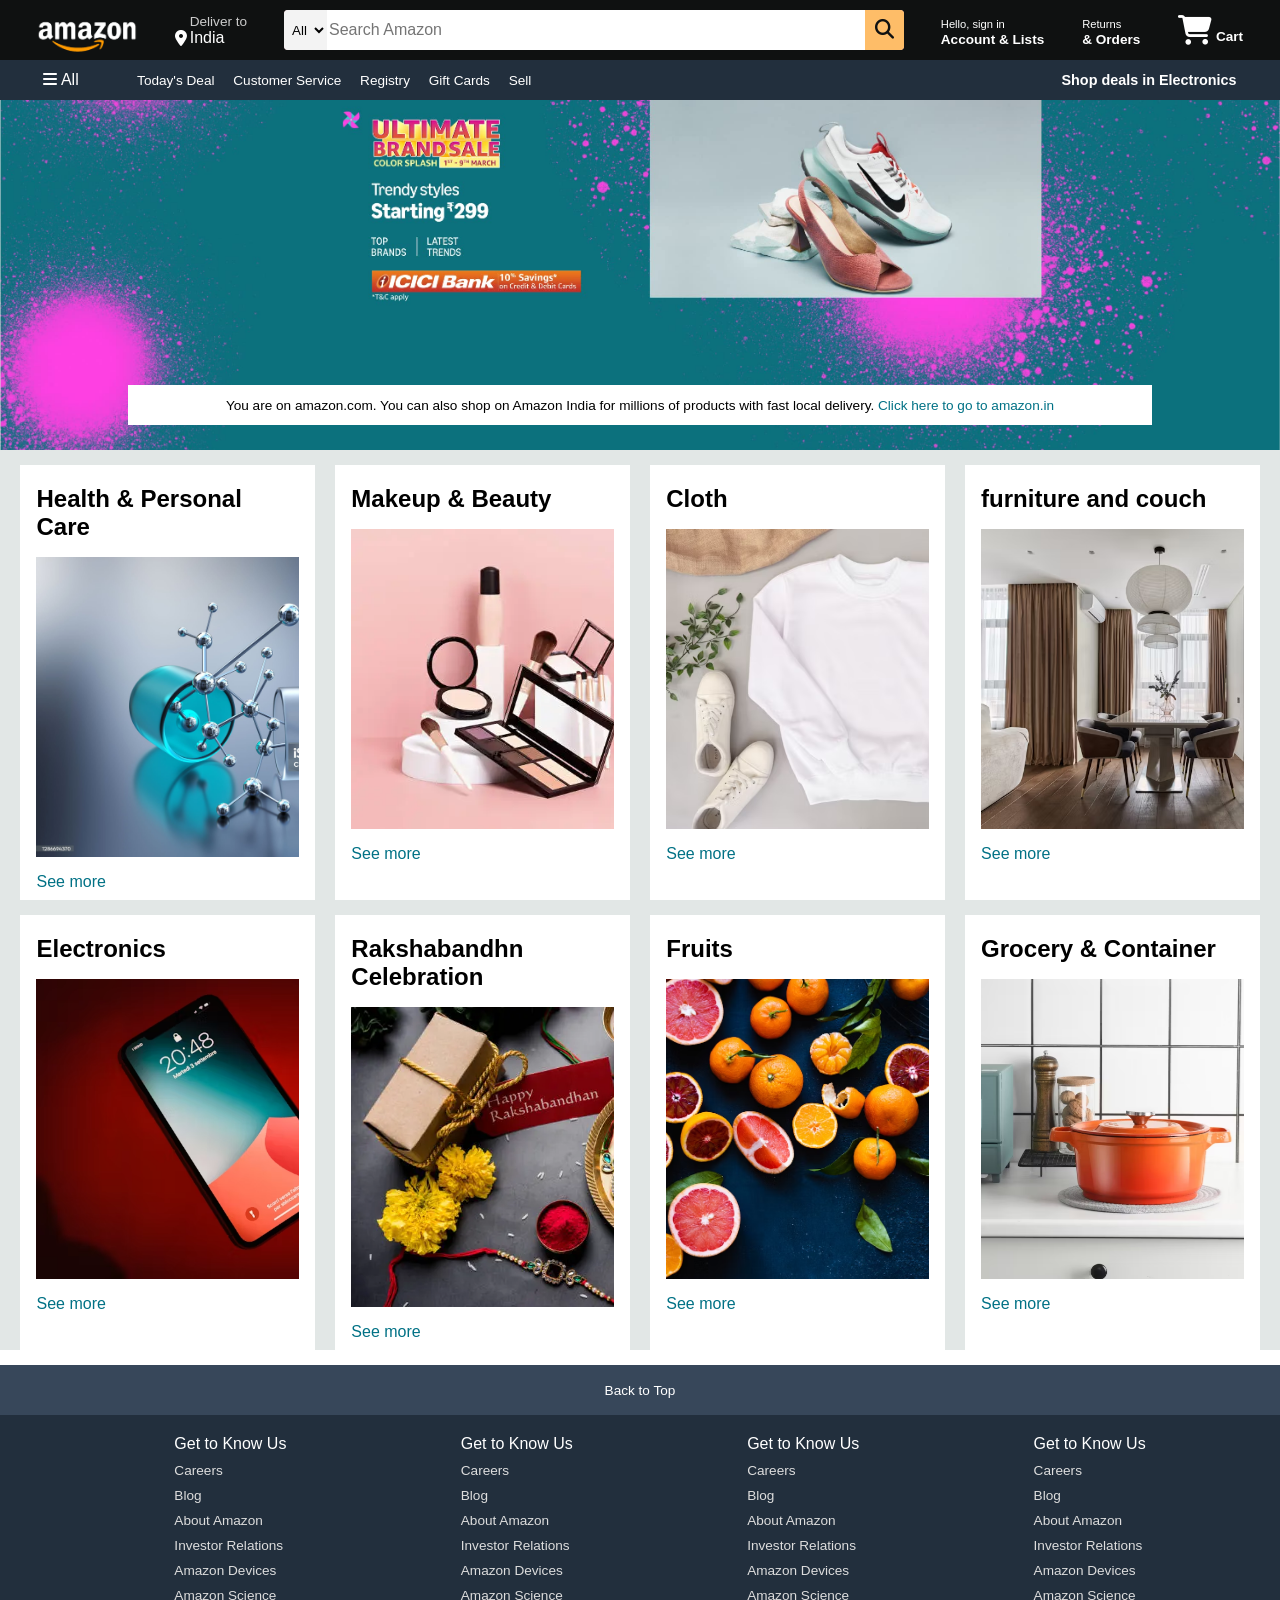
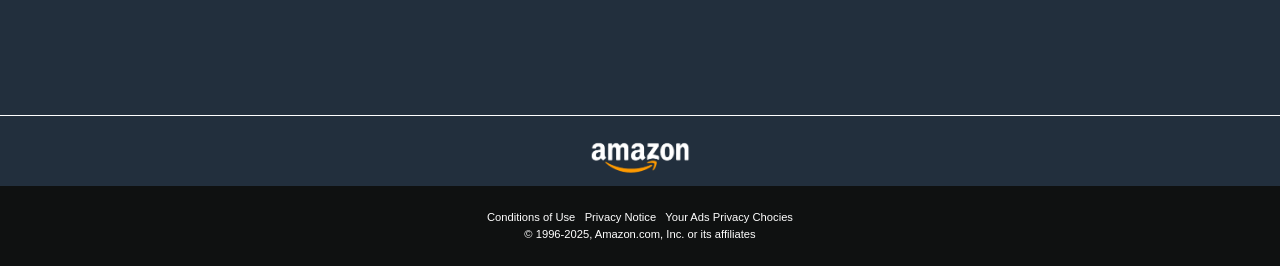
<file: indexamazon.html>
<!DOCTYPE html>
<html lang="en">
<head>
    <meta charset="UTF-8">
    <meta name="viewport" content="width=device-width, initial-scale=1.0">
    <title>Amazon</title>
    <link rel="stylesheet" href="https://cdnjs.cloudflare.com/ajax/libs/font-awesome/6.7.2/css/all.min.css" integrity="sha512-Evv84Mr4kqVGRNSgIGL/F/aIDqQb7xQ2vcrdIwxfjThSH8CSR7PBEakCr51Ck+w+/U6swU2Im1vVX0SVk9ABhg==" crossorigin="anonymous" referrerpolicy="no-referrer" />
    <link rel="stylesheet" href="styleamazon.css">
</head>
<body>
    <header>
        <div class="navbar">
           <div class="nav-logo border">
            <div class="logo"></div>
           </div> 

           
           <div class="nav-address border">
            <p class="add-first">Deliver to</p>
            <div class="add-icon">
                <i class="fa-solid fa-location-dot"></i>
                <p class="add-second">India</p>
            </div>
           </div> 

           <div class="nav-search">
                <select class="search-select">
                    <option>All</option>
                </select>
                <input placeholder="Search Amazon" class="search-input">
                <div class="search-icon">
                    <i class="fa-solid fa-magnifying-glass"></i>
                </div>
           </div>

           <div class="nav-signin border">
            <p><span>Hello, sign in</span></p>
            <p class="nav-second">Account & Lists</p>
           </div>

           <div class="nav-return border">
            <p><span>Returns</span></p>
            <p class="nav-second">& Orders</p>
           </div>

           <div class="nav-cart border">
            <i class="fa-solid fa-cart-shopping"></i>
            Cart
           </div>
        </div>

        <div class="panel">
            <div class="panel-all">
                <i class="fa-solid fa-bars"></i>
                All
            </div>

            <div class="panel-ops">
                <p>Today's Deal</p>
                <p>Customer Service</p>
                <p>Registry</p>
                <p>Gift Cards</p>
                <p>Sell</p>
            </div>

            <div class="panel-deals">
                Shop deals in Electronics
            </div>
        </div>
    </header>

    <div class="hero-section">
        <div class="hero-msg">
            <p>You are on amazon.com. You can also shop on Amazon India for millions of products with fast local delivery. <a>Click here to go to amazon.in</a></p>
        </div>
    </div>

    <div class="shop-section">
        <div class="box">
            <div class="box-content">
                <h2>Health & Personal Care</h2>
                <div class="box-img" style="background-image: url('health.jpg');"></div>
                <p>See more</p>
            </div>
        </div>
        <div class="box">
            <div class="box-content">
                <h2>Makeup & Beauty</h2>
                <div class="box-img" style="background-image: url('beauty1.jpg');"></div>
                <p>See more</p>
            </div>
        </div>
        <div class="box">
            <div class="box-content">
                <h2>Cloth</h2>
                <div class="box-img" style="background-image: url('cloth.jpg');"></div>
                <p>See more</p>
            </div>
        </div>
        <div class="box">
            <div class="box-content">
                <h2>furniture and couch</h2>
                <div class="box-img" style="background-image: url('furniture.jpg');"></div>
                <p>See more</p>
            </div>
        </div>
        <div class="box">
            <div class="box-content">
                <h2>Electronics</h2>
                <div class="box-img" style="background-image: url('mobile.jpg');"></div>
                <p>See more</p>
            </div>
        </div>
        <div class="box">
            <div class="box-content">
                <h2>Rakshabandhn Celebration</h2>
                <div class="box-img" style="background-image: url('rakhi.jpg');"></div>
                <p>See more</p>
            </div>
        </div>
        <div class="box">
            <div class="box-content">
                <h2>Fruits</h2>
                <div class="box-img" style="background-image: url('fruit.jpg');"></div>
                <p>See more</p>
            </div>
        </div>
        <div class="box">
            <div class="box-content">
                <h2>Grocery & Container</h2>
                <div class="box-img" style="background-image: url('pot.jpg');"></div>
                <p>See more</p>
            </div>
        </div>
    </div>
    <footer>
        <div class="foot-panel1">
            Back to Top
        </div>
        <div class="foot-panel2">
            <ul>
                <p>Get to Know Us</p>
                <a>Careers</a>
                <a>Blog</a>
                <a>About Amazon</a>
                <a>Investor Relations</a>
                <a>Amazon Devices</a>
                <a>Amazon Science</a>
            </ul>

            <ul>
                <p>Get to Know Us</p>
                <a>Careers</a>
                <a>Blog</a>
                <a>About Amazon</a>
                <a>Investor Relations</a>
                <a>Amazon Devices</a>
                <a>Amazon Science</a>
            </ul>


            <ul>
                <p>Get to Know Us</p>
                <a>Careers</a>
                <a>Blog</a>
                <a>About Amazon</a>
                <a>Investor Relations</a>
                <a>Amazon Devices</a>
                <a>Amazon Science</a>
            </ul>


            <ul>
                <p>Get to Know Us</p>
                <a>Careers</a>
                <a>Blog</a>
                <a>About Amazon</a>
                <a>Investor Relations</a>
                <a>Amazon Devices</a>
                <a>Amazon Science</a>
            </ul>
        </div>

        <div class="foot-panel3">
            <div class="picker"></div>
        </div>

        <div class="foot-panel4">
            <div class="pages">
                <a>Conditions of Use</a> &nbsp;
                <a>Privacy Notice</a> &nbsp;
                <a>Your Ads Privacy Chocies</a>
            </div>

            <div class="copyright">
                © 1996-2025, Amazon.com, Inc. or its affiliates
            </div>
        </div>
    </footer>
</body>
</html>
</file>
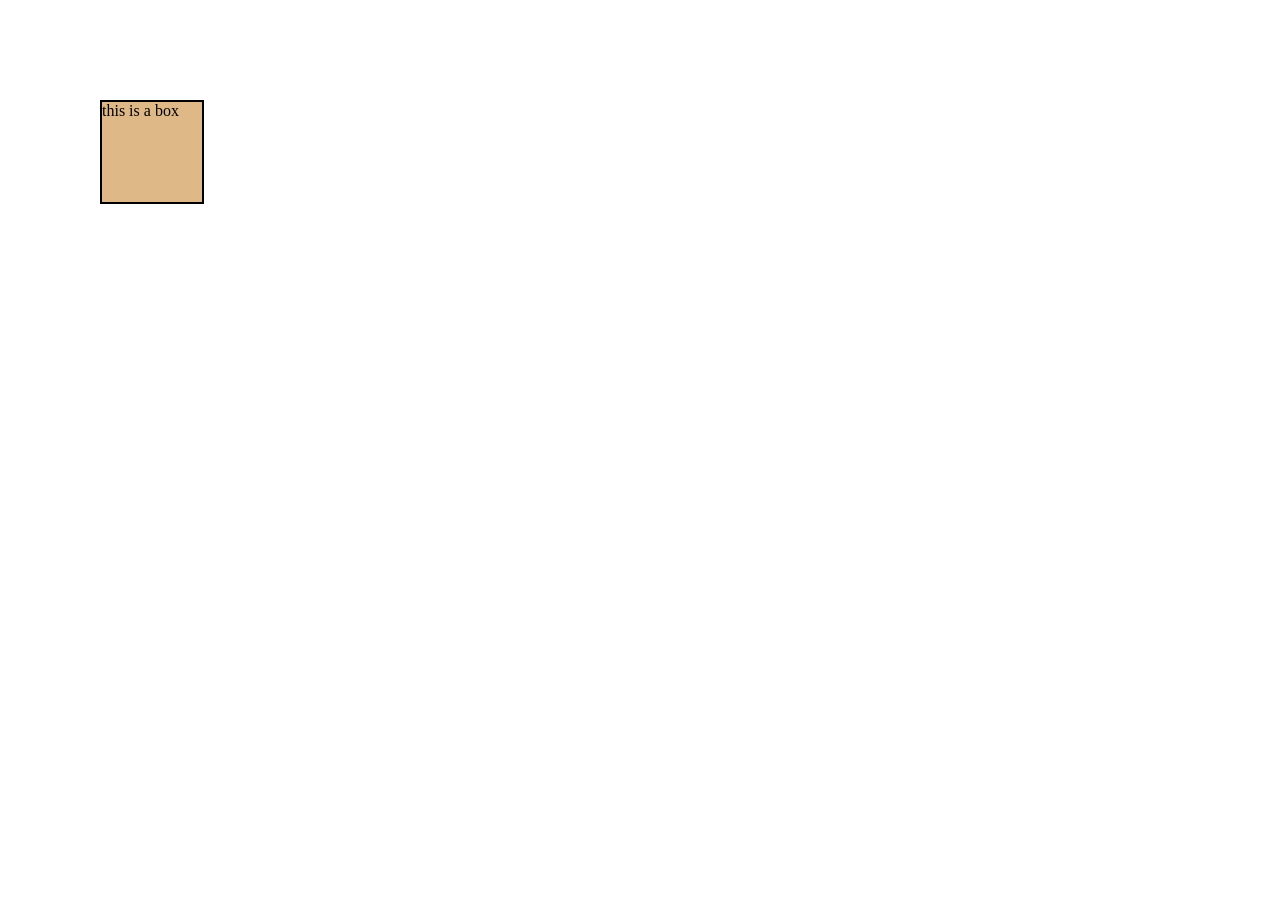
<file: indexCss.html>
<!DOCTYPE html>
<html lang="en">
<head>
    <meta charset="UTF-8">
    <meta name="viewport" content="width=device-width, initial-scale=1.0">
    <title>CSS Level 2</title>
    <link rel="stylesheet" href="style.css">
</head>
<body>
    <!-- <h1>Heading</h1>
    <p>Lorem ipsum dolor sit amet consectetur adipisicing elit. Suscipit architecto quas itaque facere. Voluptates adipisci quisquam eveniet recusandae dolorum eius, eligendi sequi labore ducimus deleniti fugiat perspiciatis voluptas fugit. Esse.</p>
    <button>Click me!</button>
    <div>This is a div</div> -->

    <!-- <div>div1</div>  
   <br>  
    <div>div2</div> 
    <br>   
    <div>div2</div>     -->

    <!-- <div id="navbar">
        <a id="logo">amazon.in</a>
        <a href="#">Account</a>
        <a href="#">My Cart</a>
        <a href="#">Contact Us</a>
        <input placeholder="Search Amazon.in">
        <button>Search</button>
       
    </div> -->

    <!-- <div>box1</div> -->
    
    <!-- <header>
        <div id="navbar">
        <a id="logo">amazon.in</a>
        <a href="#">Account</a>
        <a href="#">My Cart</a>
        <a href="#">Contact Us</a>
        <input placeholder="Search Amazon.in">
        <button>Search</button>
       
    </div>
   </header>

    <div id="content">
        <div class="contentbox" style="background-color: rgba(165, 233, 28, 0.5);">hello Kajol You are very beautiful! hello.</div>
        <div class="contentbox" style="background-color: rgba(214, 74, 203, 0.5);">what a couple! great you are!hii everyone</div>
        <div class="contentbox" style="background-color: rgba(237, 133, 48, 0.5);">by the way who are you? what a performance.</div>
    </div>

    <footer>
        made with &hearts; by Amazon <br> 
        &#169; 1996-2023, Amazon.com, Inc. or its affiliates </footer> -->

        <!-- CSS LEVEL 3:- -->

        <!-- <div id="box1">box1
            <div id="box2">box2</div>
        </div> -->

        <!-- <h1>Position playground</h1>
        
            <div id="box1" style="background-color: red;">box1</div>
            <div id="box2" style="background-color: greenyellow;">box2</div>
            <div id="box3">box3</div>
            <div id="box4" style="background-color: pink;">box4</div> -->
        
       <!-- practice set 5:- -->
        <!-- <p>Lorem ipsum dolor sit amet consectetur, adipisicing elit. Doloremque autem tempora alias, quasi natus fugit inventore earum quo illum, voluptatibus hic ullam cum iusto cumque quia, aliquid et consequatur praesentium!
        Nemo reprehenderit rem cum officia ipsum expedita laborum sint ratione dolor pariatur ut error nam ab in culpa, totam libero aperiam possimus eligendi. Tempore quis ex non eius ipsum. Esse? Lorem ipsum dolor sit amet consectetur adipisicing elit. Eligendi consequuntur iusto laboriosam eveniet ex? Suscipit veritatis amet expedita aliquid culpa alias maxime, temporibus tenetur reiciendis sunt quo excepturi. Ab, eaque.
        Obcaecati expedita sapiente labore rerum laboriosam. In neque temporibus incidunt eos blanditiis commodi error sint, laboriosam veritatis, ad vitae ullam ex, aperiam eaque quis deserunt debitis unde velit obcaecati. Consequuntur?
        Sapiente a eius beatae? Culpa tempore, suscipit dolorem neque cumque, recusandae reiciendis atque corrupti ut necessitatibus quia placeat at eum vero exercitationem maiores maxime nisi eos optio doloribus! Commodi, atque! Lorem ipsum, dolor sit amet consectetur adipisicing elit. Dolore, corrupti, omnis, accusantium commodi impedit corporis eveniet repudiandae unde molestias minima odio et sequi laboriosam vitae voluptatem dignissimos vero ipsa perferendis.
        Sed perferendis laboriosam vitae quidem, nam repellendus numquam illo sint explicabo quo at impedit nihil similique minima earum veniam error facere corrupti saepe quam qui autem! Harum optio nostrum veniam.
        Reprehenderit neque fugiat quis. Sunt, inventore soluta ut veniam non id ab iste dolorem, harum iusto in eaque natus consectetur corporis reprehenderit dolore numquam expedita ducimus. Mollitia recusandae natus asperiores.
        Perferendis eos corrupti harum nihil asperiores assumenda iusto fugit corporis, reiciendis, pariatur quaerat. Harum perspiciatis, eligendi accusantium hic in assumenda aperiam atque eaque, amet delectus beatae provident suscipit possimus? Nemo.
        Incidunt sint, odit nostrum, at ducimus beatae quam recusandae libero nam asperiores quia ea est culpa provident quibusdam rem nisi aut blanditiis fuga deserunt facilis? Quos obcaecati iste unde ipsam.
    </p>
    <div style="color: white;">Love Nature</div>
    <p>Lorem ipsum dolor, sit amet consectetur adipisicing elit. Amet id veniam totam beatae delectus quaerat sint consequuntur fugit nulla? Impedit consectetur rerum enim cum facere, magni molestiae nulla accusantium qui!
    Ipsa, quia necessitatibus commodi alias, ab eos, neque voluptas totam quaerat delectus harum laboriosam? Ipsam repellendus repellat corporis modi facere non aspernatur aut eligendi accusantium tempora dicta, voluptatum sapiente vel.
    Sapiente illum quia, sit enim placeat consectetur laudantium voluptatibus hic. Quam, consequatur adipisci dolores voluptatum laudantium ratione aperiam magnam laboriosam autem officia nostrum, fugiat ab ad tenetur corporis! Maiores, quae!
    Eum, eaque beatae neque quos eligendi nemo error doloribus ipsam id illo, accusantium atque quibusdam, molestiae commodi quo temporibus. Id mollitia dolores rerum ipsam inventore ut! Fuga nulla ipsum eos.
    Nemo cupiditate excepturi facilis! Possimus a eius voluptate consequatur nihil nobis amet tenetur rerum dolore suscipit eligendi deleniti, facilis fugiat nesciunt dolores. Doloremque sint vel reprehenderit. Omnis porro veritatis fugit?
    Facere, ut sit perspiciatis aut porro dolor autem aliquam! Incidunt delectus omnis saepe possimus quo nisi, quibusdam, sed autem pariatur, cupiditate ea quod repudiandae ipsam. Cupiditate nulla sequi non nisi.
    Provident rem ab aliquam autem dolor sapiente sequi nam explicabo dolorum architecto perferendis ipsa recusandae eveniet eos ipsum, quam possimus exercitationem, a optio nemo, inventore aperiam magnam molestias. Ratione, reprehenderit.
    Id, sit rerum! Qui dicta eveniet itaque soluta, nobis iure dolore officiis quisquam dolorem exercitationem voluptates repellendus molestias tenetur saepe illo delectus praesentium reprehenderit sequi consequuntur obcaecati et reiciendis neque.
    Vero nihil, harum hic optio alias nam repellendus quas dicta minima. Eum libero dolorum dolorem sed expedita molestiae exercitationem labore cumque porro placeat consectetur maxime, distinctio ducimus esse ad illum?
    Inventore, ex nobis pariatur voluptatibus consequuntur beatae laborum rem vel possimus quod. Quidem harum illum odio, corporis incidunt mollitia fuga nisi. Dolor, accusamus. Vitae eos porro enim sint? Dolor, voluptatum! Lorem ipsum dolor, sit amet consectetur adipisicing elit. Animi, ducimus voluptatum sed quos officiis aliquam optio ratione harum hic quisquam totam illo nam magni perspiciatis quod dicta. Possimus, magnam sunt?
    Obcaecati, eligendi reiciendis? Tempore, quod. Distinctio ullam voluptate nisi, rem fugiat omnis esse! Ad veritatis aut nobis delectus maiores aliquid enim nihil nam, modi est officia reprehenderit, vel dolor libero.
    Minus temporibus consequuntur esse quae illo eos culpa qui deserunt vero, eveniet itaque ut quisquam. Veritatis eaque dolore amet rem, sunt molestias enim nesciunt, placeat, voluptatibus expedita necessitatibus deleniti ut?
    Ducimus illo laudantium veritatis, id vel, doloribus at tempora, soluta fugit earum cupiditate nemo alias culpa molestiae? Quas eius pariatur fuga laboriosam ducimus minus, perferendis repudiandae labore quod saepe. Doloremque?
    Labore commodi libero nihil quo totam ullam accusamus ea distinctio in praesentium, sint, eveniet vel quam iure asperiores hic, magni cupiditate impedit soluta eius inventore sunt voluptas perferendis ab? Iste!
    Alias similique totam voluptatibus eos ex explicabo quaerat sequi aliquid fugit quidem, facere provident aliquam illo eligendi minus consequuntur praesentium enim nesciunt animi consectetur odit! Inventore culpa ipsa possimus minima!
    Sint, aliquam? Veniam nisi veritatis mollitia saepe hic nemo inventore itaque repellendus odio, illum in error unde fugiat dolor natus aperiam totam temporibus repudiandae deleniti dignissimos sit reprehenderit voluptas corrupti.
    Nihil in perspiciatis suscipit ex dolor culpa eos minima qui similique excepturi, laborum aliquam commodi sit cupiditate et. Sequi praesentium exercitationem temporibus non ut magni, facilis id. Deserunt, ipsam reprehenderit.
    Quia sunt aperiam perferendis. Alias similique illum odio qui, ex vitae sit quae? Molestiae, atque. Magnam est quas vitae odit laborum, voluptatibus, fugit natus quo id numquam dolores, accusantium enim.
    Amet ratione pariatur reiciendis dolorum perferendis optio quas incidunt consequuntur dolores libero modi itaque ad fugit velit explicabo ipsam vel possimus illo aperiam vero atque, excepturi sit? Labore, aspernatur nihil!
    Placeat libero ut non, rem, reprehenderit consequatur commodi quaerat at excepturi aliquid beatae fugit eum? Nostrum beatae eos ea doloremque rerum harum expedita dolores, repellendus laudantium natus vitae a eaque.
    Quaerat suscipit non quia velit. Modi eveniet cupiditate, officia odit autem dolores ipsum quibusdam blanditiis numquam! Voluptatem excepturi porro hic nostrum expedita eligendi optio. Laboriosam reprehenderit hic eos porro error!
    Dolorum explicabo quae labore officiis commodi odio obcaecati adipisci quidem eos itaque quibusdam ipsum, hic doloribus ipsa ratione nam. Adipisci id veniam totam minima officiis asperiores porro necessitatibus eius maiores.
    Necessitatibus aliquid aut explicabo maxime debitis, ad, ea repellat, voluptates at cum recusandae voluptatibus tempora! Fugit ex facere a beatae deleniti! Veritatis nam eveniet amet animi unde ad, possimus eos!
    Fuga voluptates et maiores, reiciendis qui ullam? Dignissimos impedit alias totam magni ipsam corporis, ipsa, voluptate sapiente dolor maxime vitae nisi placeat! Dolorem, sit. Iure dolorem consectetur et corrupti facilis. Lorem ipsum dolor sit amet consectetur, adipisicing elit. Voluptatem laborum a amet non! Officiis ipsam quasi necessitatibus, eius totam amet sequi est libero dicta et voluptatum illum sint atque nisi!
    Maxime sint officia asperiores fugiat, ad veritatis, aspernatur quod cum facere accusantium reiciendis ratione voluptatum at culpa? Fuga, ullam, veniam possimus optio officiis quasi incidunt consectetur explicabo, ratione vitae exercitationem.
    Iure nostrum laudantium ipsam sunt? Quis, veritatis! Dolorem aliquam odio animi odit id perspiciatis esse, expedita quae similique? Tempora culpa voluptates unde atque assumenda vel illum recusandae voluptatibus fuga repellendus?
    Distinctio quo minima delectus laudantium aliquid dignissimos temporibus beatae explicabo debitis quia eius libero eaque, quisquam cumque suscipit fuga expedita vel possimus iste officiis nisi. Voluptatibus adipisci unde quas assumenda!
    Praesentium a provident velit modi, eos porro inventore ducimus? Ullam et ea reprehenderit suscipit vero sequi nam perferendis similique dicta, voluptates tempore illum odit aliquid totam labore vitae esse dignissimos. Lorem ipsum, dolor sit amet consectetur adipisicing elit. Voluptates ullam, laudantium cum vero nulla doloribus deserunt nobis hic harum totam ad ab dolorum aut nisi dicta. Consectetur assumenda deserunt recusandae?
    Facilis hic reprehenderit saepe harum assumenda ex, deserunt ullam quaerat impedit sint praesentium, nisi, alias vitae dicta iusto velit dolores nemo ea labore repellat ipsam reiciendis? Hic voluptatem perspiciatis reprehenderit!
    Alias qui quos cumque eaque ab! Illo eveniet dolore iure quaerat repellendus dignissimos, perspiciatis totam sapiente ex nulla neque cum quam voluptate nobis? Sunt, aspernatur fuga repellat ullam dolores sed?
    Laboriosam rerum sequi iure, facilis corrupti perspiciatis repudiandae voluptates vero natus, fugiat at magnam deleniti, quae consequatur rem nam dolorem modi fuga qui asperiores ipsa quam dolores iste a. Eveniet.
    Non, possimus commodi facere mollitia velit voluptatum tempore, vitae harum nisi repudiandae perferendis quia placeat veniam incidunt dolore porro asperiores consequatur dolorum! Molestiae reprehenderit tempore accusantium, eum ea ipsum laboriosam.</p> -->



    <!-- for flexbox:- -->


    <!-- <h1>Flexbox Playground</h1>
    <div id="container">
        <div id="box1">box1</div>
        <div id="box2">box2</div>
        <div id="box3">box3</div>
        <div id="box4">box4</div>
        <div id="box5">box5</div>
    </div> -->


    <!-- practice set 6:- -->

    <!-- Media Queries -->
     <div>this is a box</div>
</body>
</html>
</file>
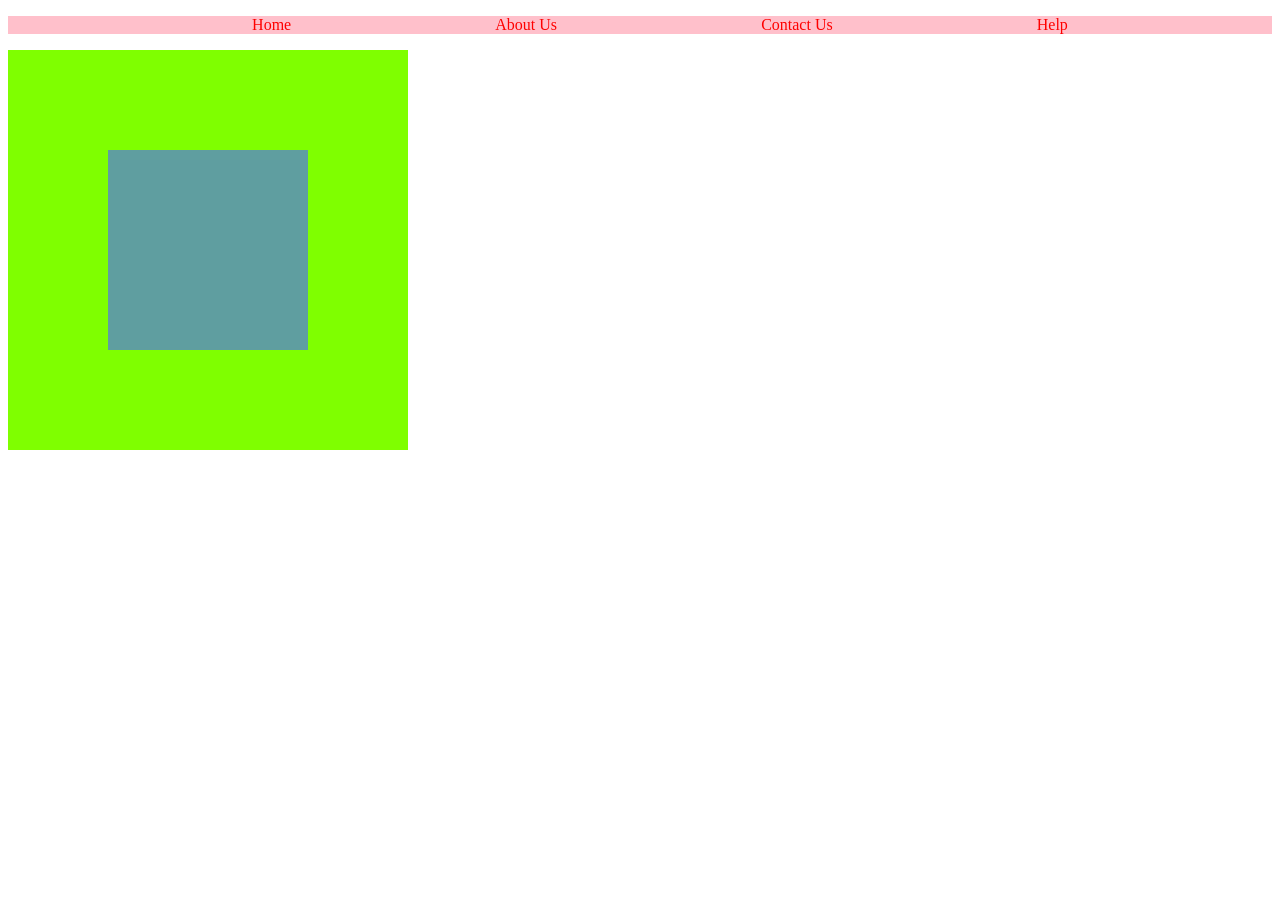
<file: praset6.html>
<!DOCTYPE html>
<html lang="en">
<head>
    <meta charset="UTF-8">
    <meta name="viewport" content="width=device-width, initial-scale=1.0">
    <title>Document</title>
    <link rel="stylesheet" href="style6.css">
</head>
<body>
      
        <ul class="navbar">
            <li><a href="#">Home</a></li>
            <li><a href="#">About Us</a></li>
            <li><a href="#">Contact Us</a></li>
            <li><a href="#">Help</a></li>
        </ul>
      
        <div class="outer">
            <div class="inner">
                
            </div>
        </div>
</body>
</html>
</file>
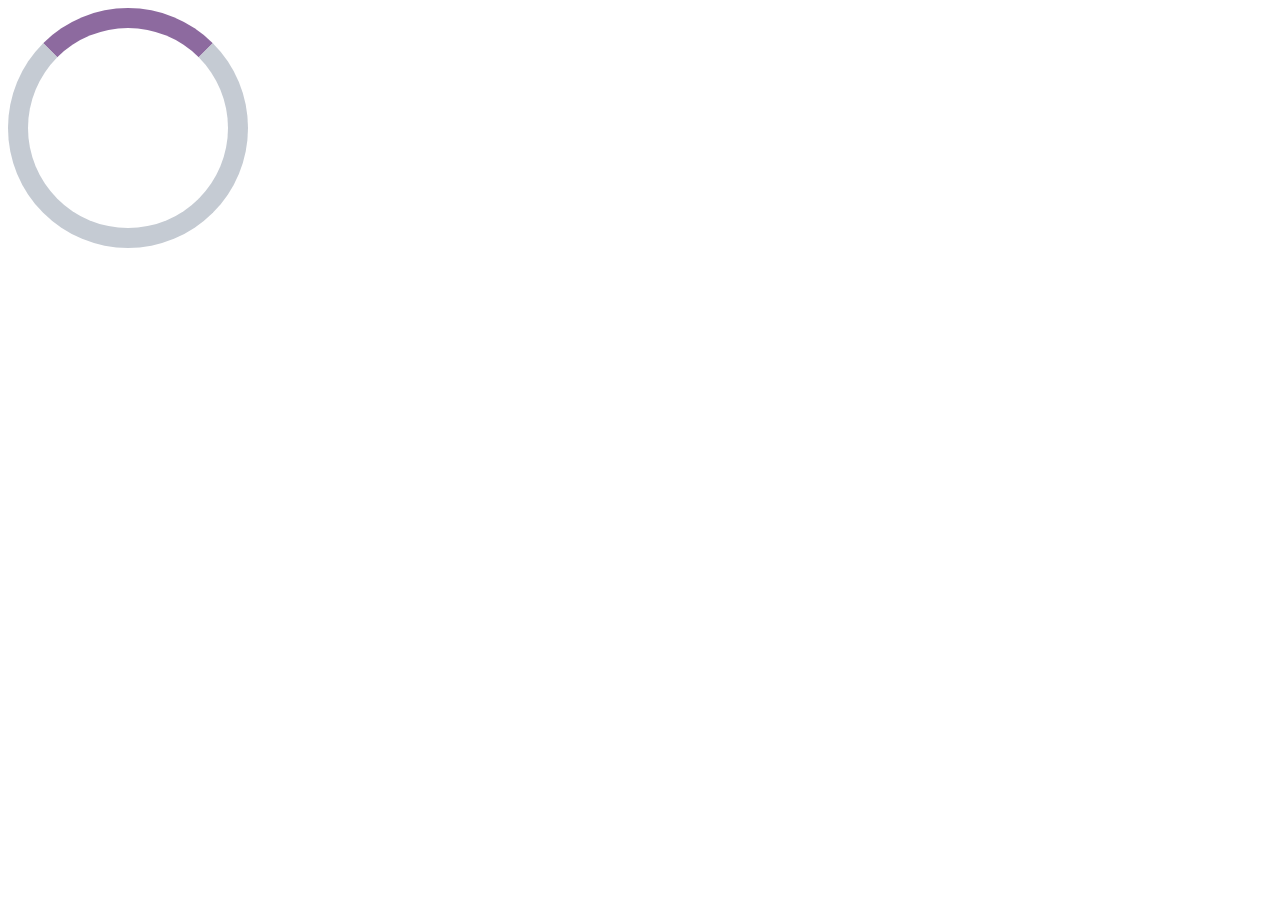
<file: praset8.html>
<!DOCTYPE html>
<html lang="en">
<head>
    <meta charset="UTF-8">
    <meta name="viewport" content="width=device-width, initial-scale=1.0">
    <title>practice set 8</title>
    <link rel="stylesheet" href="style8.css">
</head>
<body>
    <div class="loader"></div>
</body>
</html>
</file>
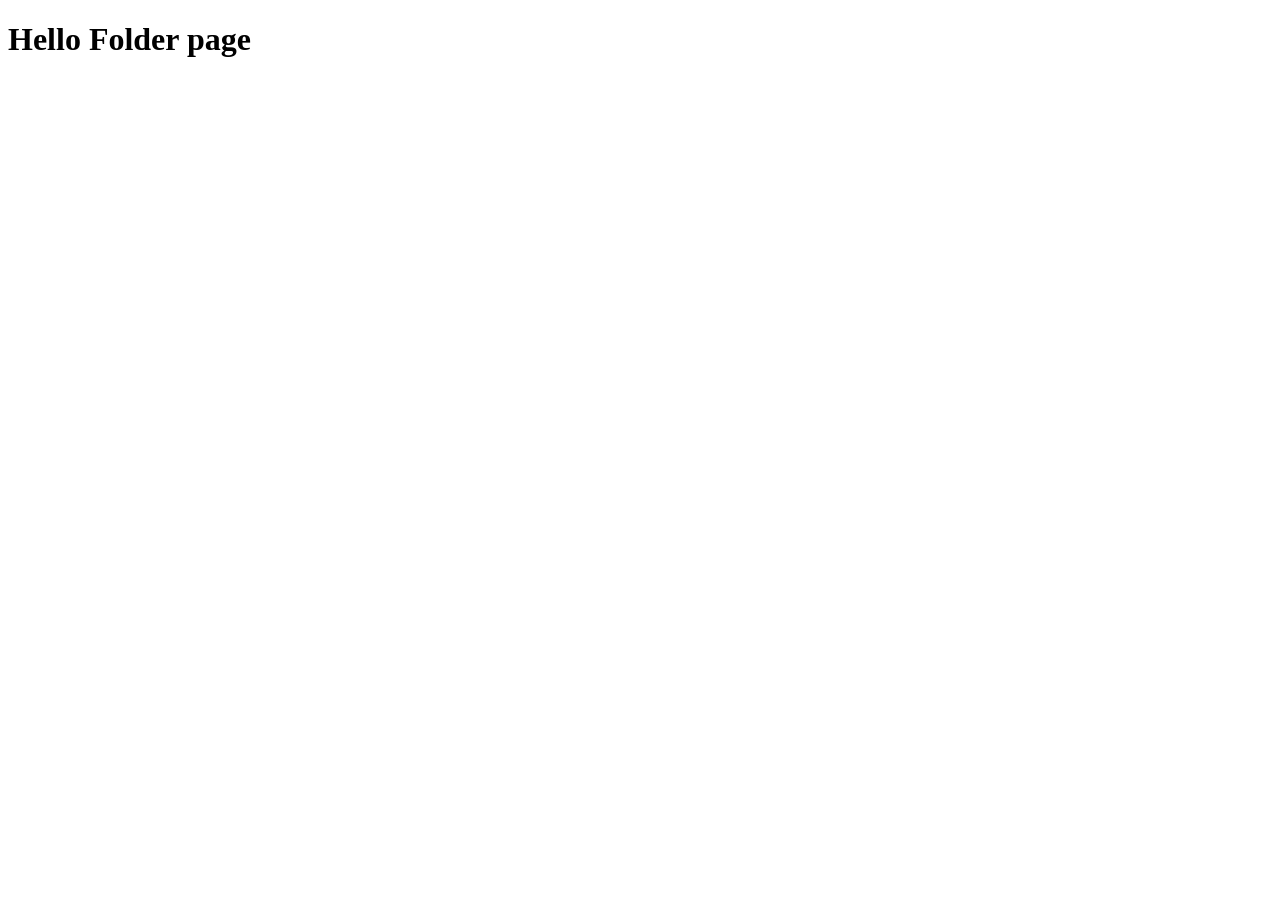
<file: HelloFolder/Hello.html>
<!DOCTYPE html>
<html lang="en">
<head>
    <meta charset="UTF-8">
    <meta name="viewport" content="width=device-width, initial-scale=1.0">
    <title>Folder page</title>
</head>
<body>
    <h1>Hello Folder page</h1>
</body>
</html>
</file>
<file: styleamazon.css>
*{
    margin: 0;
    font-family: Arial;
    border: border-box;
}

.navbar{
    height: 60px;
    background-color: #0f1111;
    color: white;
    display: flex;
    align-items: center;
    justify-content: space-evenly;
}
.nav-logo{
    height: 50px;
    width: 100px;
}
.logo{
    background-image: url("amazonpicker.jpg");
    background-size: cover;
    height: 50px;
    width: 100%;
}
.border{
    border: 1.5px solid transparent;
}
.border:hover{
    border: 1.5px solid white;
}

/** box2 **/

.add-first{
    color: #cccccc;
    font-size: 0.85rem;
    margin-left: 15px;
}

.add-second{
        font-size: 1rem;
        margin-left: 3px;

}
.add-icon{
    display: flex;
    align-items: center;
}

/** box3 **/
.nav-search{
    display: flex;
    justify-content: space-evenly;
    background-color: pink;
    width: 620px;
    height: 40px;
    border-radius: 4px;
}

.search-select{
    background-color: #f3f3f3;
    width: 50px;
    text-align: center;
    border-top-left-radius: 4px;
    border-bottom-left-radius: 4px;
    border: none;
}
.search-input{
    width: 100%;
    font-size: 1rem;
    border: none;
}
.search-icon{
    width: 45px;
    display: flex;
    justify-content: center;
    align-items: center;
    font-size: 1.2rem;
    background-color:#febd68;
    border-top-right-radius: 4px;
    border-bottom-right-radius: 4px;
    color: #0f1111;
}

.nav-search:hover{
    border: 2px solid orange;
}

/** box4 **/
span{
    font-size: 0.7rem;
}

.nav-second{
    font-size: 0.85rem;
    font-weight: 700;
}

/** box6 **/

.nav-cart i{
    font-size: 30px;
}

.nav-cart{
    font-size: 0.85rem;
    font-weight: 700;
}

/** panel **/
.panel{
    height: 40px;
    background-color: #222f3d;
    display: flex;
    color: white;
    align-items: center;
    justify-content: space-evenly;
}
.panel-ops p{
    display: inline;
    margin-left: 15px;
}

.panel-ops{
    width: 70%;
    font-size: 0.85rem;
}
.panel-deals{
    font-size: 0.9rem;
    font-weight: 700;
}

/** hero section **/

.hero-section{
    background-image: url(hero_image.jpg);
    background-size: cover;
    height: 350px;
    display: flex;
    justify-content: center;
    align-items: flex-end;
}

.hero-msg{
    background-color: white;
    color: black;
    height: 40px;
    display: flex;
    align-items: center;
    justify-content: center;
    font-size: 0.85rem;
    width: 80%;
    margin-bottom: 25px;
}

.hero-msg a{
    color: #007185;
}

/** shop-section **/

.shop-section{
    display: flex;
    flex-wrap: wrap;
    justify-content: space-evenly;
    background-color: #e2e7e6;
}

.box{
    /* border: 2px solid black; */
    height: 400px;
    width: 23%;
    background-color: white;
    padding: 20px 0px 15px;
    margin-top: 15px;
}

.box-img{
    height: 300px;
    background-size: cover;
    margin-top: 1rem;
    margin-bottom: 1rem;
}
.box-content{
    margin-left: 1rem;
    margin-right: 1rem;
}

.box-content p{
    color: #007185;
}

/** footer **/

footer{
    margin-top: 15px;
}

.foot-panel1{
    background-color: #37475a;
    color: white;
    height: 50px;
    display: flex;
    justify-content: center;
    align-items: center;
    font-size: 0.85rem;
}

.foot-panel2{
    background-color: #222f3d;
    color: white;
    height: 300px;
    display: flex;
    justify-content: space-evenly;
}

ul{
    margin-top: 20px;
}

ul a {
    display: block;
    font-size: 0.85rem;
    margin-top: 10px;
    color: #dddddd;
}

.foot-panel3{
    background-color: #222f3d;
    color: white;
    border-top: 0.5px solid white;
    height: 70px;
    display: flex;
    justify-content: center;
    align-items: center;
}

.picker{
    background-image: url("amazonpicker.jpg");
    background-size: cover;
    height: 50px;
    width: 100px;
}

.foot-panel4{
    background-color: #0f1111;
    color: white;
    height: 80px;
    font-size: 0.7rem;
    text-align: center;
    
}


.pages{
   
    padding-top: 25px;
}

.copyright{
    padding-top: 5px;
}
</file>
<file: style.css>
/* div {
   height: 100px;
   width: 100px;
   background-color: pink;
   border-width: 2px;
   border-style: groove;
   border-color: blueviolet;  
}
h1 {
    width: 100px;
    height: 50px;
    background-color: bisque;
    border-width: 3px;
    border-style: dotted;
    border-color: black;
    text-align: center;
    width: 200px;
} */

/* div {
    height: 100px;
    width: 100px;
    background-color: yellow;
    border: 2px solid cadetblue;
    text-align: center;
    border-radius: 15px;
} */

/* * {
    padding: 0;
    margin: 0;
    color: white;
}

#navbar{
    height: 60px;
    background-color: #0f1111;
}
button{
    background-color: #f08804;
}

#logo{
    color: #f08804;
    font-size: 25px;
}

a{
    margin-right: 200px;
    text-decoration: none;
} */

/* div{
    height: 100px;
    width: 100px;
    padding: 25px;
    margin: 25px;
    display: inline-block;
    background-color: rgba(255, 0,0,0.5);
} */

 /* #box2{
    display: none;
    visibility: hidden;
}  */

/* amazone question:- */
/* * {
    padding: 0;
    margin: 0;
    color: white;
}
#navbar{
    height: 60px;
    
    background-color: #0f1111;
}
button{
    background-color: #f08804;
}

#logo{
    color: #f08804;
    font-size: 25px;
}

a{
    margin-right: 200px;
    text-decoration: none;
}


.contentbox{
    height: 100px;
    width: 100px;
    border: 2px solid black;
    display: inline-block;
}
#content{
    height: 650px;
}
footer{
    background-color: black;
    color: white;
    text-align: center;
} */

/* #box1{
    height: 100px;
    width: 200px;
    background-color: yellowgreen;
    font-size: 10px;
}
#box2{
    height: 50px;
    width: 30%;
    background-color: orange;
    margin-left: 10%;
    font-size: 2em;
    
    width: 5em; 
} */

/* div{
    height: 100px;
    width: 100px;
    background-color: aqua;
    border: 2px solid black;
    display: inline-block;
} */

/* #box1{
    background-image: url("cat.jpg");
    background-size: cover;
} */

/* #box1{
    position: static;
}

#box2{
    position: relative;
    top: 20px;
    left: 10px;
    z-index: 1;
}

#box3{
    position: absolute;
    top: 500px;
    left: 20px;
}

#box4 {
    position: fixed;
    top: 50px;
    z-index: 3;
} */

/* div{
    height: 200px;
    width: 200px;
    background-image: url("nature.jpg");
    background-size: cover;
    font-size: 20px;
    text-align: center;
    position: fixed;
    right: 0px;
} */


/* body{
    text-align: center;
}
div{
    height: 100px;
    width: 50px;
    display: inline-block;
    border: 2px solid black;
} */

/* #container{
    width: 600px;
    height: 300px;
    display: flex;
    flex-direction: row;
    justify-content: center;
    align-items: flex-start;
    flex-wrap: wrap;
    align-content: flex-end; 
} */

/* #box1{
    background-color: aquamarine;
    flex-grow: 1;
} */

/* #box2{
    background-color: chartreuse;
    height: 200px;
    align-self: flex-end; 
    flex-shrink: 2;
    flex-grow: 2;
} */
/* #box3{
    background-color: coral;
    height: 75px;
} */

/* #box4{
    background-color: darkcyan;
}
#box5{
    background-color: deeppink;
    
} */

/* div{
    height: 200px;
    width: 200px;
    background-color: chocolate;
} */
/* @media(max-width: 300px){
    div{
        background-color: green;
    }
} */
/* @media(min-width: 300px) and (max-width: 400px){
    div{
        background-color: pink;
    }
} */

/* @media(min-width: 400px) and (max-width: 600px){
    div{
        background-color: red;
    }
} */
/* @media(max-width: 600px){
    div{
        background-color: blue;
    }
} */

div{
    height: 100px;
    width: 100px;
    /* border-radius: 25%; */
    background-color: burlywood;
    border: 2px solid black;
    position: absolute;
    top: 100px;
    left: 100px;
    

    /* animation-name: colorAnimate;
    animation-duration: 4s; */
    /* animation-timing-function: steps(4); */
    /* animation-delay: 1s;
    animation-iteration-count: infinite;
    animation-direction: alternate-reverse; */
    animation: colorAnimate 2s ease-in 0s infinite normal;
}

@keyframes colorAnimate{
    0%{
        left: 0px;
        background-color: burlywood;}
        50%{
            background-color: darkred;
        }
    100%{
        left: 200px;
        background-color: chartreuse;
    }
}

div:hover{
    background-color: purple;
    color: white;
    font-size: 20px;
    
}
</file>
<file: style6.css>
.navbar{
   background-color: pink;
   display: flex;
   /* flex-direction: row-reverse; */
   justify-content: space-evenly;
}

a{
    text-decoration: none;
    color: red;
    
}
li{
    list-style-type: none;
    /* background-color: red; */
    display: inline;
}
.outer{
    height: 400px;
    width: 400px;
    background-color: chartreuse;
    display: flex;
    justify-content: center;
    align-items: center;
}
.inner{
    height: 200px;
    width: 200px;
    background-color: cadetblue;
}
</file>
<file: style8.css>
.loader{
    width: 200px;
    height: 200px;
    border-radius: 50%;
    border: 20px solid #c5cbd3;
    border-top: 20px solid #8d6a9f;
    animation: spinAnimate 1s ease-in 0s infinite normal;
}

@keyframes spinAnimate {
    from {
        transform: rotate(0deg);
    }
    to {
        transform: rotate(360deg);
    }
}
</file>
